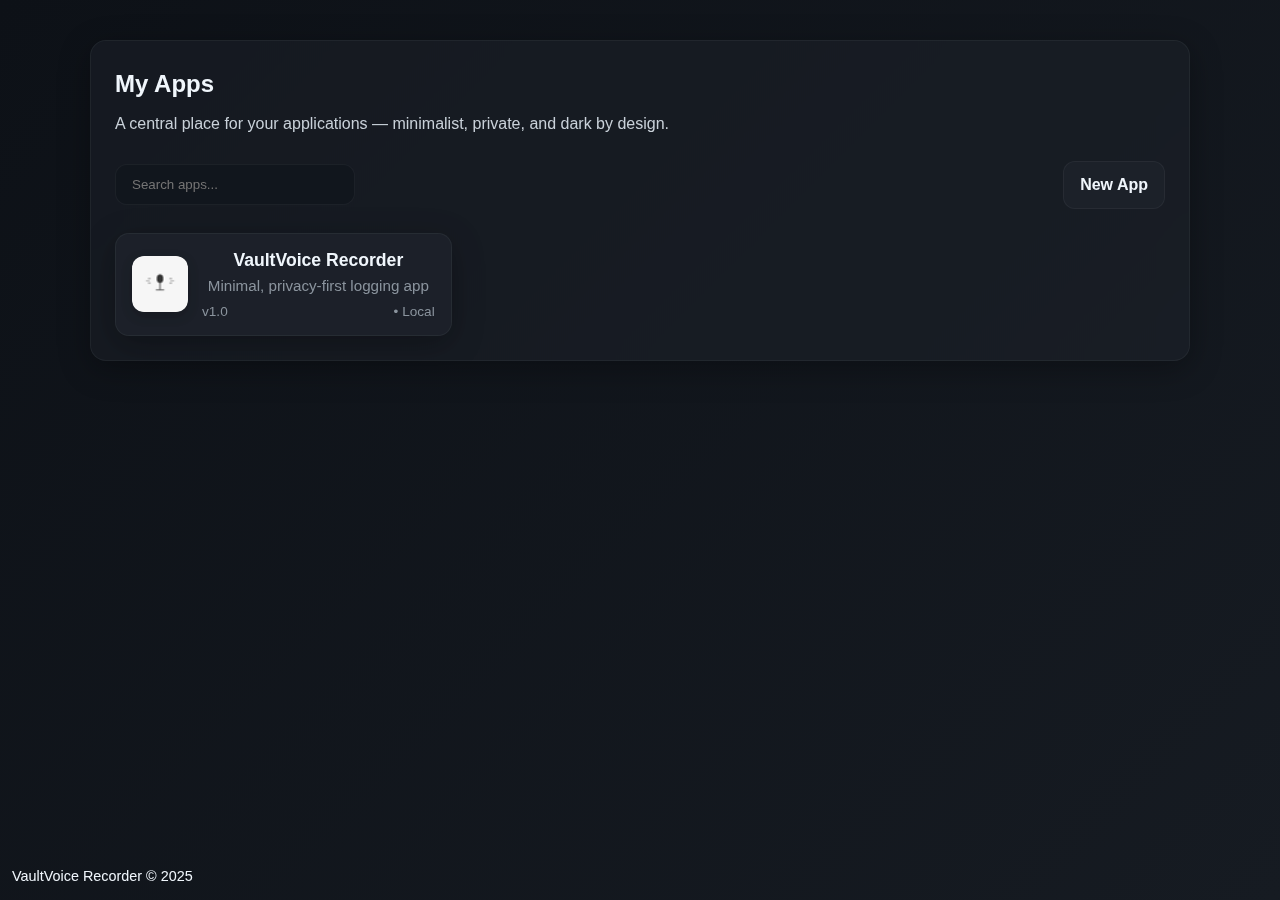
<file: index.html>
<!DOCTYPE html>
<html lang="en">
<head>
  <meta charset="UTF-8" />
  <meta name="viewport" content="width=device-width,initial-scale=1" />
  <title>My Apps —  VaultVoice Recorder</title>
  <link rel="stylesheet" href="assets/styles.css">
</head>
<body>
  <div class="wrap">
    <div class="panel">
      <header>
        <div>
          <div class="title">My Apps</div>
          <div class="subtitle">A central place for your applications — minimalist, private, and dark by design.</div>
        </div>
      </header>

      <div class="controls">
        <input id="q" class="search" placeholder="Search apps..." aria-label="Search apps" />
        <div style="display:flex;gap:8px;align-items:center">
          <a href="#" class="btn primary">New App</a>
        </div>
      </div>

      <div class="apps" id="appsList" role="list">
        <!-- app cards injected by JS -->
      </div>

    </div>
  </div>

  <!-- Modal -->
  <div id="modalBackdrop" class="modal-backdrop" role="dialog" aria-modal="true" aria-hidden="true">
    <div class="modal" role="document" id="appModal">
      <div class="modal-header">
        <div class="app-icon"><img id="modalIcon" src="icon-56.png" width="56" height="56" style="border-radius:10px;display:block;object-fit:cover;" alt=""/></div>
        <div>
          <div class="modal-title" id="modalTitle">App name</div>
          <div class="muted" id="modalSubtitle">App subtitle / short description</div>
        </div>
        <button class="close-x" id="closeModal" aria-label="Close">✕</button>
      </div>
      <div class="modal-body" id="modalBody">
        <p class="muted">Quick notes about this app and links to its legal statements.</p>
      </div>
      <div class="modal-actions">
        <a id="privacyLink" class="btn primary" href="#">Privacy Policy</a>
        <a id="termsLink" class="btn" href="#">Terms &amp; Conditions</a>
      </div>
    </div>
  </div>

  <div style="position:fixed;left:12px;bottom:12px;color:var(--muted);font-size:0.9rem">VaultVoice Recorder © 2025</div>

  <script>
    // Data-driven apps list so it's easy to add new apps later
    const apps = [
      {
        id: 'meow-echo',
        name: 'VaultVoice Recorder',
        subtitle: 'Minimal, privacy-first logging app',
        desc: 'Capture short notes and moments locally on your device. Nothing is transmitted unless you choose to share it.',
        icon: 'icon-44.png',
        privacy: 'privacy.html',
        terms: 'term-of-use.html'
      }
      // add future apps here
    ];

    const appsList = document.getElementById('appsList');
    const qInput = document.getElementById('q');

    function renderApps(filter=''){
      appsList.innerHTML = '';
      const f = filter.trim().toLowerCase();
      const list = apps.filter(a => !f || a.name.toLowerCase().includes(f) || (a.subtitle||'').toLowerCase().includes(f));
      list.forEach(app => {
        const card = document.createElement('button');
        card.className = 'app-card';
        card.type = 'button';
        card.setAttribute('aria-label', `${app.name} - ${app.subtitle}`);
        card.setAttribute('role','listitem');
        card.innerHTML = `
          <div class="app-icon"><img src="${app.icon}" width="56" height="56" alt="${app.name} icon" style="width:56px;height:56px;object-fit:cover;border-radius:10px;"/></div>
          <div class="app-info">
            <div class="app-name">${app.name}</div>
            <div class="app-desc muted">${app.subtitle}</div>
            <div class="app-meta">
              <div class="muted">v1.0</div>
              <div style="margin-left:auto"><span class="muted">•</span> <span class="muted">Local</span></div>
            </div>
          </div>
        `;
        card.addEventListener('click', ()=> openModal(app));
        appsList.appendChild(card);
      });
      if(list.length===0){
        appsList.innerHTML = '<div class="muted" style="padding:24px">No apps found.</div>';
      }
    }

    // Modal logic
    const modalBackdrop = document.getElementById('modalBackdrop');
    const appModal = document.getElementById('appModal');
    const modalTitle = document.getElementById('modalTitle');
    const modalSubtitle = document.getElementById('modalSubtitle');
    const modalBody = document.getElementById('modalBody');
    const modalIcon = document.getElementById('modalIcon');
    const privacyLink = document.getElementById('privacyLink');
    const termsLink = document.getElementById('termsLink');
    const closeModal = document.getElementById('closeModal');

    function openModal(app){
      // Use a robust replacement of the numeric size in the filename (e.g. icon-44.png -> icon-56.png)
      // If the icon filename includes a size number, replace it with 56; otherwise fall back to icon-56.png
      modalIcon.src = (app.icon && app.icon.match(/(\d+)\.png$/)) ? app.icon.replace(/(\d+)(?=\.png$)/, '56') : 'icon-56.png';
      modalTitle.textContent = app.name;
      modalSubtitle.textContent = app.subtitle;
      // Show short description first
      modalBody.innerHTML = `<p class="muted">${app.desc}</p>`;
      // set links (open the legal pages as URLs — user requested direct URLs)
      privacyLink.href = app.privacy;
      privacyLink.target = '_blank';
      privacyLink.rel = 'noopener';
      termsLink.href = app.terms;
      termsLink.target = '_blank';
      termsLink.rel = 'noopener';
      modalBackdrop.style.display = 'flex';
      setTimeout(()=>{modalBackdrop.setAttribute('aria-hidden','false');appModal.classList.add('show');},10);
      document.body.style.overflow = 'hidden';
    }

    function closeModalFn(){
      appModal.classList.remove('show');
      modalBackdrop.setAttribute('aria-hidden','true');
      setTimeout(()=>{modalBackdrop.style.display='none';document.body.style.overflow='auto';},220);
    }
    closeModal.addEventListener('click', closeModalFn);
    modalBackdrop.addEventListener('click', (e)=>{ if(e.target===modalBackdrop) closeModalFn(); });
    document.addEventListener('keydown', e=>{ if(e.key==='Escape') closeModalFn(); });

    // search
    qInput.addEventListener('input', e=> renderApps(e.target.value));

    // initial render
    renderApps();
  </script>
</body>
</html>
</file>
<file: assets/styles.css>
:root {
  /* 暗色主题颜色 */
  --bg-primary: #0d1117;
  --bg-secondary: #161b22;
  --bg-tertiary: #1e242d;
  --bg-card: rgba(30, 35, 44, 0.6);
  --bg-modal: rgba(22, 27, 34, 0.85);
  --accent-primary: #ff8a00;
  --accent-secondary: #ff3cac;
  --text-primary: #f0f6fc;
  --text-secondary: #c9d1d9;
  --text-muted: #8b949e;
  --border-color: rgba(240, 246, 252, 0.1);
  --shadow-color: rgba(0, 0, 0, 0.4);
  --glass-bg: rgba(30, 35, 44, 0.45);
  --glass-border: rgba(240, 246, 252, 0.05);
  --glass-shadow: 0 8px 32px rgba(0, 0, 0, 0.3);
  --glass-backdrop: blur(12px);
}

* {
  box-sizing: border-box;
  margin: 0;
  padding: 0;
}

body {
  font-family: 'Inter', -apple-system, BlinkMacSystemFont, 'Segoe UI', Roboto, Oxygen, Ubuntu, sans-serif;
  background: linear-gradient(135deg, var(--bg-primary), var(--bg-secondary));
  color: var(--text-primary);
  min-height: 100vh;
  padding: 0;
  margin: 0;
  line-height: 1.6;
}

/* 毛玻璃效果卡片 */
.card, .panel {
  background: var(--glass-bg);
  border: 1px solid var(--glass-border);
  border-radius: 16px;
  backdrop-filter: var(--glass-backdrop);
  -webkit-backdrop-filter: var(--glass-backdrop);
  box-shadow: var(--glass-shadow);
  padding: 24px;
  margin-bottom: 24px;
  transition: all 0.3s ease;
}

.card:hover, .panel:hover {
  background: rgba(30, 35, 44, 0.55);
  box-shadow: 0 12px 40px rgba(0, 0, 0, 0.4);
}

/* 品牌标识 */
.brand-wrap {
  display: flex;
  align-items: center;
  justify-content: center;
  width: 56px;
  height: 56px;
  border-radius: 14px;
  background: linear-gradient(135deg, var(--accent-primary), var(--accent-secondary));
  color: white;
  font-weight: 700;
  box-shadow: 0 4px 12px rgba(255, 138, 0, 0.2);
}

.brand-name {
  font-size: 0.95rem;
  letter-spacing: 0.2px;
}

.logo-text {
  width: 56px;
  height: 56px;
  border-radius: 14px;
  background: linear-gradient(135deg, var(--accent-primary), var(--accent-secondary));
  display: flex;
  align-items: center;
  justify-content: center;
  font-weight: 700;
  color: #fff;
  box-shadow: 0 4px 12px rgba(255, 138, 0, 0.2);
}

/* 页面布局 */
.wrap, .page {
  min-height: 100vh;
  display: flex;
  align-items: flex-start;
  justify-content: center;
  padding: 40px 20px;
}

.panel {
  width: min(1100px, 96%);
}

/* 标题区域 */
header {
  display: flex;
  align-items: center;
  gap: 16px;
  margin-bottom: 24px;
}

h1 {
  margin: 0;
  font-size: 1.8rem;
  font-weight: 700;
}

.title {
  font-size: 1.5rem;
  font-weight: 700;
}

.subtitle, .lead {
  color: var(--text-secondary);
  margin-top: 8px;
  font-size: 1rem;
}

/* 控制区域 */
.controls {
  margin: 24px 0;
  display: flex;
  justify-content: space-between;
  align-items: center;
  flex-wrap: wrap;
  gap: 16px;
}

.search {
  background: rgba(13, 17, 23, 0.6);
  border: 1px solid var(--glass-border);
  padding: 12px 16px;
  border-radius: 12px;
  color: var(--text-primary);
  min-width: 240px;
  backdrop-filter: var(--glass-backdrop);
  -webkit-backdrop-filter: var(--glass-backdrop);
  transition: all 0.2s ease;
}

.search:focus {
  outline: none;
  border-color: var(--accent-primary);
  box-shadow: 0 0 0 3px rgba(255, 138, 0, 0.2);
}

/* 应用卡片 */
.apps {
  display: grid;
  grid-template-columns: repeat(auto-fill, minmax(260px, 1fr));
  gap: 20px;
  margin-top: 12px;
}

.app-card {
  background: var(--glass-bg);
  border: 1px solid var(--glass-border);
  border-radius: 14px;
  padding: 16px;
  display: flex;
  gap: 14px;
  align-items: center;
  box-shadow: var(--glass-shadow);
  transition: all 0.3s ease;
  cursor: pointer;
  backdrop-filter: var(--glass-backdrop);
  -webkit-backdrop-filter: var(--glass-backdrop);
}

.app-card:hover {
  transform: translateY(-4px);
  background: rgba(30, 35, 44, 0.65);
  box-shadow: 0 12px 36px rgba(0, 0, 0, 0.4);
  border-color: rgba(240, 246, 252, 0.08);
}

.app-card:focus {
  outline: none;
  box-shadow: 0 0 0 3px rgba(255, 138, 0, 0.3), 0 12px 36px rgba(0, 0, 0, 0.4);
  border-color: rgba(255, 138, 0, 0.3);
}

.app-icon {
  width: 56px;
  height: 56px;
  border-radius: 12px;
  flex: 0 0 56px;
  overflow: hidden;
  box-shadow: 0 4px 12px rgba(0, 0, 0, 0.2);
}

.app-info {
  flex: 1;
  min-width: 0;
}

.app-name {
  font-weight: 700;
  font-size: 1.1rem;
  margin-bottom: 4px;
  color: var(--text-primary);
}

.app-desc {
  color: var(--text-secondary);
  font-size: 0.95rem;
  margin-bottom: 8px;
  line-height: 1.4;
}

.app-meta {
  display: flex;
  gap: 8px;
  align-items: center;
  font-size: 0.85rem;
  color: var(--text-muted);
}

/* 按钮 */
.btn {
  padding: 10px 16px;
  border-radius: 12px;
  border: 1px solid var(--glass-border);
  background: rgba(30, 35, 44, 0.6);
  color: var(--text-primary);
  font-weight: 600;
  text-decoration: none;
  display: inline-flex;
  align-items: center;
  justify-content: center;
  cursor: pointer;
  transition: all 0.2s ease;
  min-height: 40px;
  backdrop-filter: var(--glass-backdrop);
  -webkit-backdrop-filter: var(--glass-backdrop);
}

.btn:hover {
  background: rgba(30, 35, 44, 0.8);
  border-color: rgba(240, 246, 252, 0.15);
  transform: translateY(-2px);
}

.btn:active {
  transform: translateY(0);
}

.ghost {
  background: transparent;
}

.primary {
  background: rgba(30, 35, 44, 0.6);
  border: 1px solid var(--glass-border);
  box-shadow: none;
}

.primary:hover {
  background: rgba(30, 35, 44, 0.8);
  border-color: rgba(240, 246, 252, 0.15);
  box-shadow: none;
}

/* 模态框 */
.modal-backdrop {
  position: fixed;
  inset: 0;
  background: rgba(1, 4, 9, 0.7);
  display: none;
  align-items: center;
  justify-content: center;
  padding: 24px;
  z-index: 1000;
  backdrop-filter: blur(6px);
  -webkit-backdrop-filter: blur(6px);
}

.modal {
  width: 100%;
  max-width: 720px;
  background: var(--bg-modal);
  border: 1px solid var(--glass-border);
  border-radius: 16px;
  padding: 24px;
  backdrop-filter: var(--glass-backdrop);
  -webkit-backdrop-filter: var(--glass-backdrop);
  box-shadow: 0 24px 48px rgba(0, 0, 0, 0.5);
  transform: translateY(12px);
  opacity: 0;
  transition: all 0.3s ease;
}

.modal.show {
  opacity: 1;
  transform: translateY(0);
}

.modal-header {
  display: flex;
  align-items: center;
  gap: 14px;
  padding-bottom: 16px;
  border-bottom: 1px solid var(--glass-border);
}

.modal-title {
  font-weight: 700;
  font-size: 1.3rem;
  color: var(--text-primary);
}

.modal-body {
  margin: 20px 0;
  color: var(--text-secondary);
  line-height: 1.7;
}

.modal-actions {
  display: flex;
  gap: 12px;
  margin-top: 24px;
  padding-top: 20px;
  border-top: 1px solid var(--glass-border);
  justify-content: flex-end;
}

.close-x {
  margin-left: auto;
  background: transparent;
  border: 1px solid var(--glass-border);
  color: var(--text-muted);
  font-weight: 700;
  cursor: pointer;
  width: 36px;
  height: 36px;
  border-radius: 50%;
  display: flex;
  align-items: center;
  justify-content: center;
  transition: all 0.2s ease;
}

.close-x:hover {
  background: rgba(240, 246, 252, 0.05);
  color: var(--text-primary);
  border-color: var(--text-muted);
}

/* 导航 */
nav {
  display: flex;
  gap: 12px;
  margin: 20px 0;
  flex-wrap: wrap;
}

/* 主要内容区域 */
main {
  margin: 24px 0;
}

section {
  margin-bottom: 24px;
}

section strong {
  display: block;
  font-size: 1.1rem;
  margin-bottom: 12px;
  color: var(--text-primary);
}

section p {
  margin-bottom: 16px;
}

section ul {
  padding-left: 20px;
  margin: 12px 0;
}

section li {
  margin-bottom: 8px;
}

details {
  margin: 16px 0;
  padding: 12px;
  background: rgba(13, 17, 23, 0.4);
  border-radius: 10px;
  border: 1px solid var(--glass-border);
}

summary {
  font-weight: 600;
  cursor: pointer;
  padding: 8px 0;
  outline: none;
}

summary:focus {
  outline: none;
}

summary:focus-visible {
  outline: 2px solid var(--accent-primary);
  outline-offset: 2px;
  border-radius: 4px;
}

/* 杂项 */
.muted {
  color: var(--text-muted);
}

.details {
  background: rgba(13, 17, 23, 0.4);
  padding: 14px;
  border-radius: 10px;
  border: 1px solid var(--glass-border);
  margin: 16px 0;
}

/* 页脚 */
footer {
  margin-top: 24px;
  padding-top: 20px;
  border-top: 1px solid var(--glass-border);
}

/* 链接 */
a {
  color: #58a6ff;
  text-decoration: none;
}

a:hover {
  text-decoration: underline;
}

/* 响应式设计 */
@media (max-width: 768px) {
  .controls {
    flex-direction: column;
    align-items: stretch;
  }
  
  .search {
    min-width: auto;
  }
  
  .apps {
    grid-template-columns: repeat(auto-fill, minmax(240px, 1fr));
  }
  
  .modal-header {
    flex-direction: column;
    align-items: flex-start;
    gap: 16px;
  }
  
  .modal-actions {
    flex-direction: column;
  }
  
  .modal-actions .btn {
    width: 100%;
  }
}

@media (max-width: 520px) {
  .app-card {
    padding: 14px;
  }
  
  .app-icon {
    width: 48px;
    height: 48px;
    flex: 0 0 48px;
  }
  
  .brand-name {
    font-size: 0.85rem;
  }
  
  header {
    gap: 12px;
  }
  
  .title {
    font-size: 1.3rem;
  }
  
  .modal {
    padding: 20px;
  }
}
</file>
